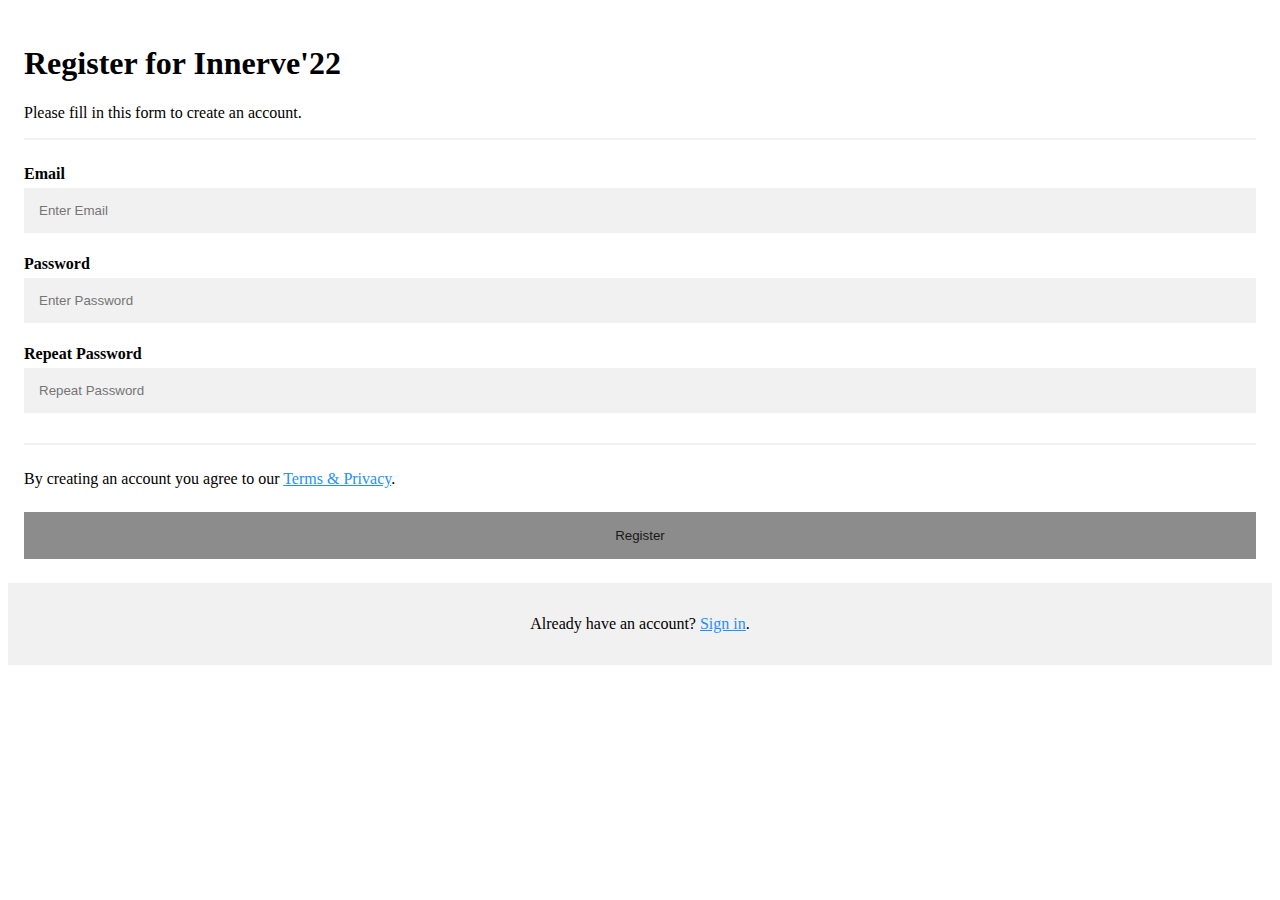
<file: registration.html>
<!DOCTYPE html>
<html lang="en" dir="ltr">
  <head>
    <meta charset="utf-8">
      <link rel="stylesheet" href="style2.css">
    <title>registration.innerve22</title>
  </head>
  <body>
    <form action="action_page.php">
      <div class="container">
        <h1>Register for Innerve'22</h1>
        <p>Please fill in this form to create an account.</p>
        <hr>

        <label for="email"><b>Email</b></label>
        <input type="text" placeholder="Enter Email" name="email" id="email" required>

        <label for="psw"><b>Password</b></label>
        <input type="password" placeholder="Enter Password" name="psw" id="psw" required>

        <label for="psw-repeat"><b>Repeat Password</b></label>
        <input type="password" placeholder="Repeat Password" name="psw-repeat" id="psw-repeat" required>
        <hr>

        <p>By creating an account you agree to our <a href="#">Terms & Privacy</a>.</p>
        <button type="submit" class="registerbtn">Register</button>
      </div>

      <div class="container signin">
        <p>Already have an account? <a href="google.html">Sign in</a>.</p>
      </div>
    </form>
  </body>
</html>
</file>
<file: style2.css>
* {box-sizing: border-box}

/* Add padding to containers */
.container {
  padding: 16px;
}

/* Full-width input fields */
input[type=text], input[type=password] {
  width: 100%;
  padding: 15px;
  margin: 5px 0 22px 0;
  display: inline-block;
  border: none;
  background: #f1f1f1;
}

input[type=text]:focus, input[type=password]:focus {
  background-color: #ddd;
  outline: none;
}

/* Overwrite default styles of hr */
hr {
  border: 1px solid #f1f1f1;
  margin-bottom: 25px;
}

/* Set a style for the submit/register button */
.registerbtn {
  background-color: grey;
  color: black;
  padding: 16px 20px;
  margin: 8px 0;
  border: none;
  cursor: pointer;
  width: 100%;
  opacity: 0.9;
}

.registerbtn:hover {
  opacity:1;
}

/* Add a blue text color to links */
a {
  color: dodgerblue;
}

/* Set a grey background color and center the text of the "sign in" section */
.signin {
  background-color: #f1f1f1;
  text-align: center;
}
<?php


if($_POST["message"]) {


mail("your@email.address", "Here is the subject line",


$_POST["insert your message here"]. "From: an@email.address");


}


?>
</file>
